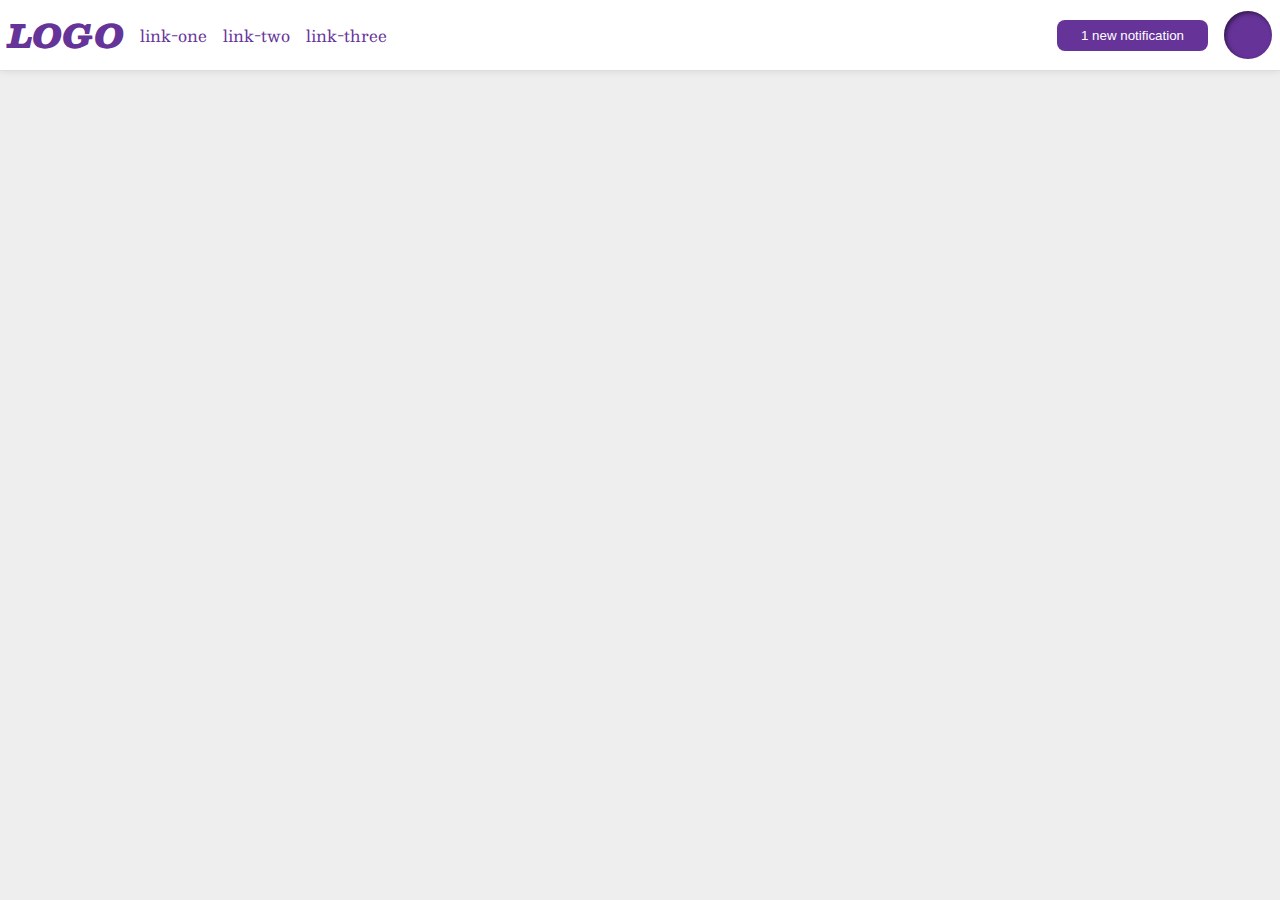
<file: foundations/flex/03-flex-header-2/index.html>
<!DOCTYPE html>
<html lang="en">
  <head>
    <meta charset="UTF-8">
    <meta http-equiv="X-UA-Compatible" content="IE=edge">
    <meta name="viewport" content="width=device-width, initial-scale=1.0">
    <title>Flex Header 2</title>
    <link rel="stylesheet" href="style.css">
  </head>
  <body>
    <div class="header">
      <div class="left-side">
      <div class="logo">
        LOGO
      </div>
      <ul class="links">
        <li><a href="https://google.com">link-one</a></li>
        <li><a href="https://google.com">link-two</a></li>
        <li><a href="https://google.com">link-three</a></li>
      </ul>
    </div>
    <div class="right-side">
      <button class="notifications">
        1 new notification
      </button>
      <div class="profile-image"></div>
    </div>
    </div>
  </body>
</html>
</file>
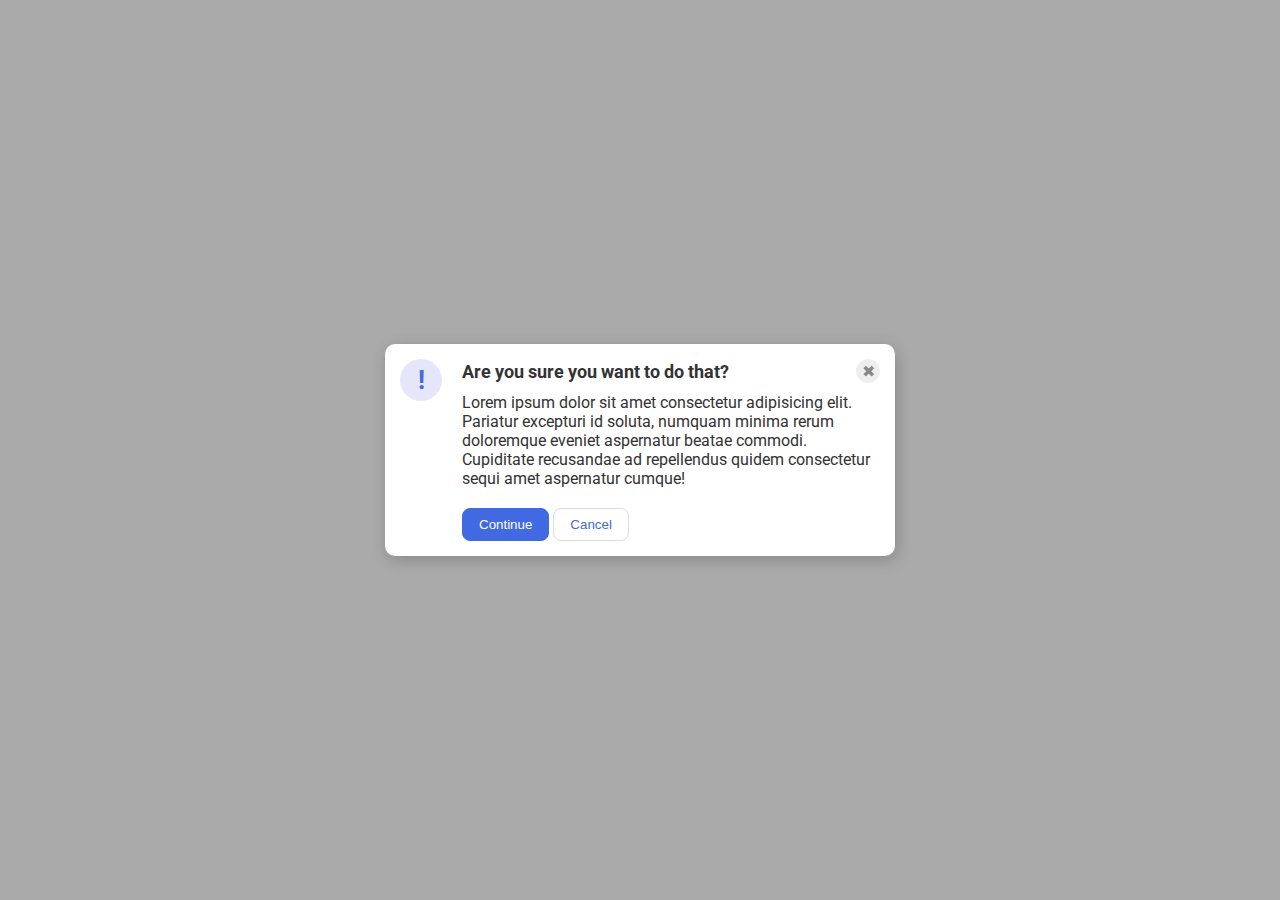
<file: foundations/flex/05-flex-modal/index.html>
<!DOCTYPE html>
<html lang="en">
  <head>
    <meta charset="UTF-8">
    <meta http-equiv="X-UA-Compatible" content="IE=edge">
    <meta name="viewport" content="width=device-width, initial-scale=1.0">
    <link rel="stylesheet" href="style.css">
    <title>Modal</title>
  </head>
  <body>
    <div class="modal">
      <div class="icon">!</div>

      <div class="container">
      <div class="header">Are you sure you want to do that?
      <button class="close-button">✖</button>
    </div>
      <div class="text">Lorem ipsum dolor sit amet consectetur adipisicing elit. Pariatur excepturi id soluta, numquam minima rerum doloremque eveniet aspernatur beatae commodi. Cupiditate recusandae ad repellendus quidem consectetur sequi amet aspernatur cumque!</div>
      <button class="continue">Continue</button>
      <button class="cancel">Cancel</button>
    </div>
    </div>
  </body>
</html>
</file>
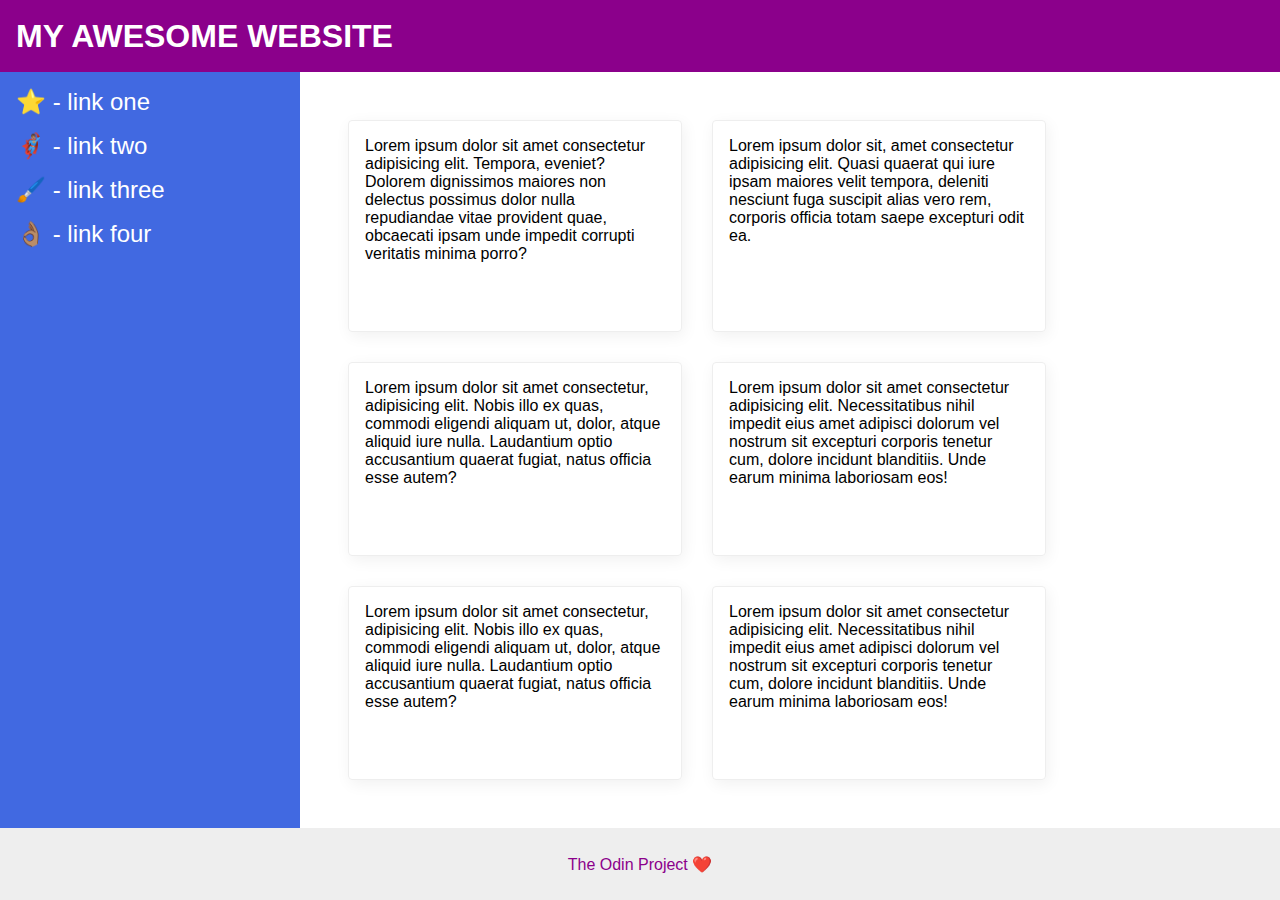
<file: foundations/flex/07-flex-layout-2/index.html>
<!DOCTYPE html>
<html lang="en">
  <head>
    <meta charset="UTF-8">
    <meta http-equiv="X-UA-Compatible" content="IE=edge">
    <meta name="viewport" content="width=device-width, initial-scale=1.0">
    <title>The Holy Grail</title>
    <link rel="stylesheet" href="style.css">
  </head>
  <body>
    <div class="header">
      MY AWESOME WEBSITE
    </div>
    <div class="content">
    <div class="sidebar">
      <ul>
        <li><a href="#">⭐ - link one</a></li>
        <li><a href="#">🦸🏽‍♂️ - link two</a></li>
        <li><a href="#">🖌️ - link three</a></li>
        <li><a href="#">👌🏽 - link four</a></li>
      </ul>
    </div>
   <div class="wrap">
    <div class="card">Lorem ipsum dolor sit amet consectetur adipisicing elit. Tempora, eveniet? Dolorem dignissimos maiores non delectus possimus dolor nulla repudiandae vitae provident quae, obcaecati ipsam unde impedit corrupti veritatis minima porro?</div>
    <div class="card">Lorem ipsum dolor sit, amet consectetur adipisicing elit. Quasi quaerat qui iure ipsam maiores velit tempora, deleniti nesciunt fuga suscipit alias vero rem, corporis officia totam saepe excepturi odit ea.</div>
    <div class="card">Lorem ipsum dolor sit amet consectetur, adipisicing elit. Nobis illo ex quas, commodi eligendi aliquam ut, dolor, atque aliquid iure nulla. Laudantium optio accusantium quaerat fugiat, natus officia esse autem?</div>
    <div class="card">Lorem ipsum dolor sit amet consectetur adipisicing elit. Necessitatibus nihil impedit eius amet adipisci dolorum vel nostrum sit excepturi corporis tenetur cum, dolore incidunt blanditiis. Unde earum minima laboriosam eos!</div>
    <div class="card">Lorem ipsum dolor sit amet consectetur, adipisicing elit. Nobis illo ex quas, commodi eligendi aliquam ut, dolor, atque aliquid iure nulla. Laudantium optio accusantium quaerat fugiat, natus officia esse autem?</div>
    <div class="card">Lorem ipsum dolor sit amet consectetur adipisicing elit. Necessitatibus nihil impedit eius amet adipisci dolorum vel nostrum sit excepturi corporis tenetur cum, dolore incidunt blanditiis. Unde earum minima laboriosam eos!</div>
  </div>
  </div>
    <div class="footer">
      The Odin Project ❤️
    </div>
  </body>
</html>
</file>
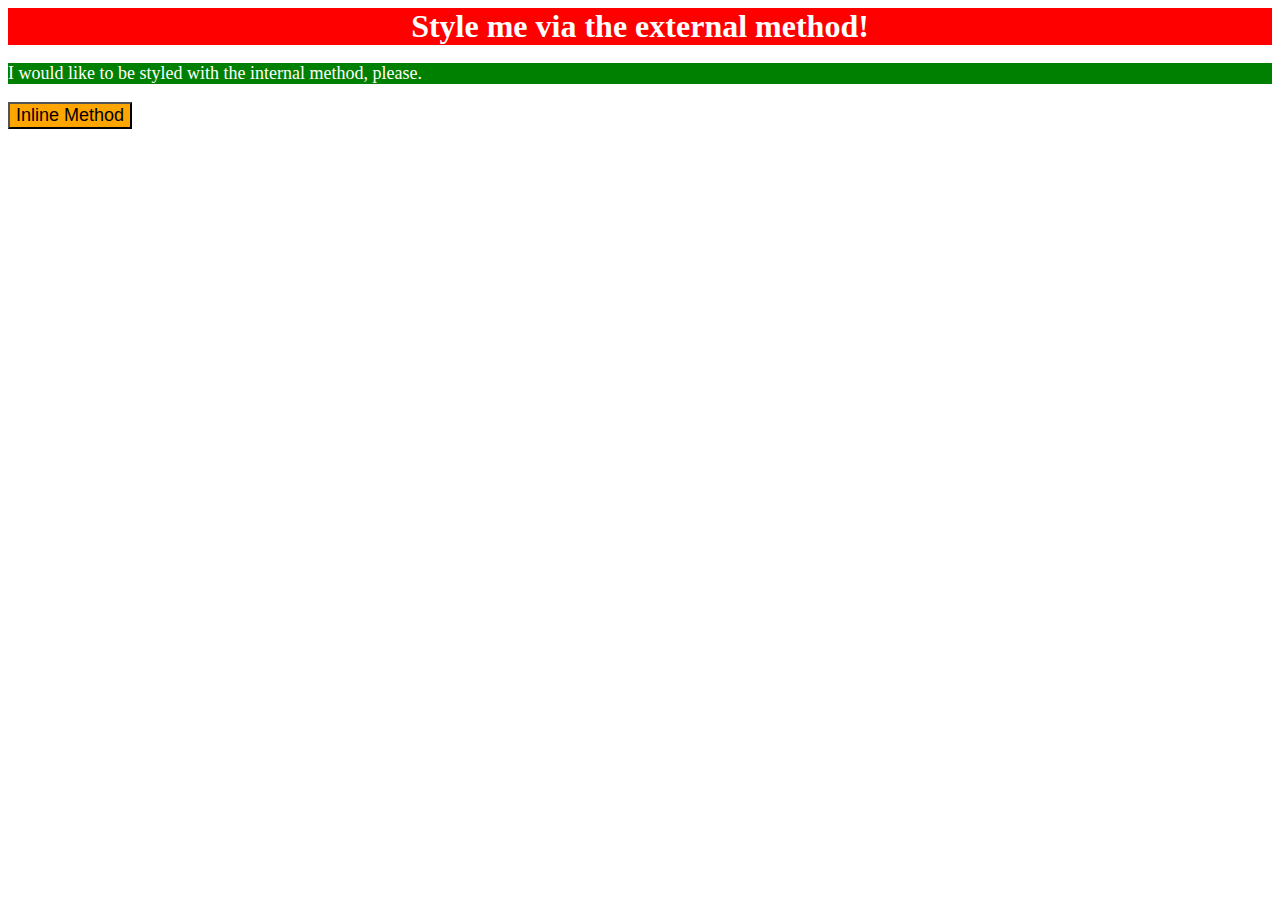
<file: foundations/intro-to-css/01-css-methods/index.html>
<!DOCTYPE html>
<html lang="en">
  <head>
    <meta charset="UTF-8">
    <meta http-equiv="X-UA-Compatible" content="IE=edge">
    <meta name="viewport" content="width=device-width, initial-scale=1.0">
    <title>Methods for Adding CSS</title>
    <link rel="stylesheet" href="style.css">
    <style>
      p {
        background-color: green;
        color: white;
        font-size: 18px;
      }
    </style>
  </head>
  <body>
    <div>Style me via the external method!</div>
    <p>I would like to be styled with the internal method, please.</p>
    <button style="background-color: orange;font-size: 18px;">Inline Method</button>
  </body>
</html>
</file>
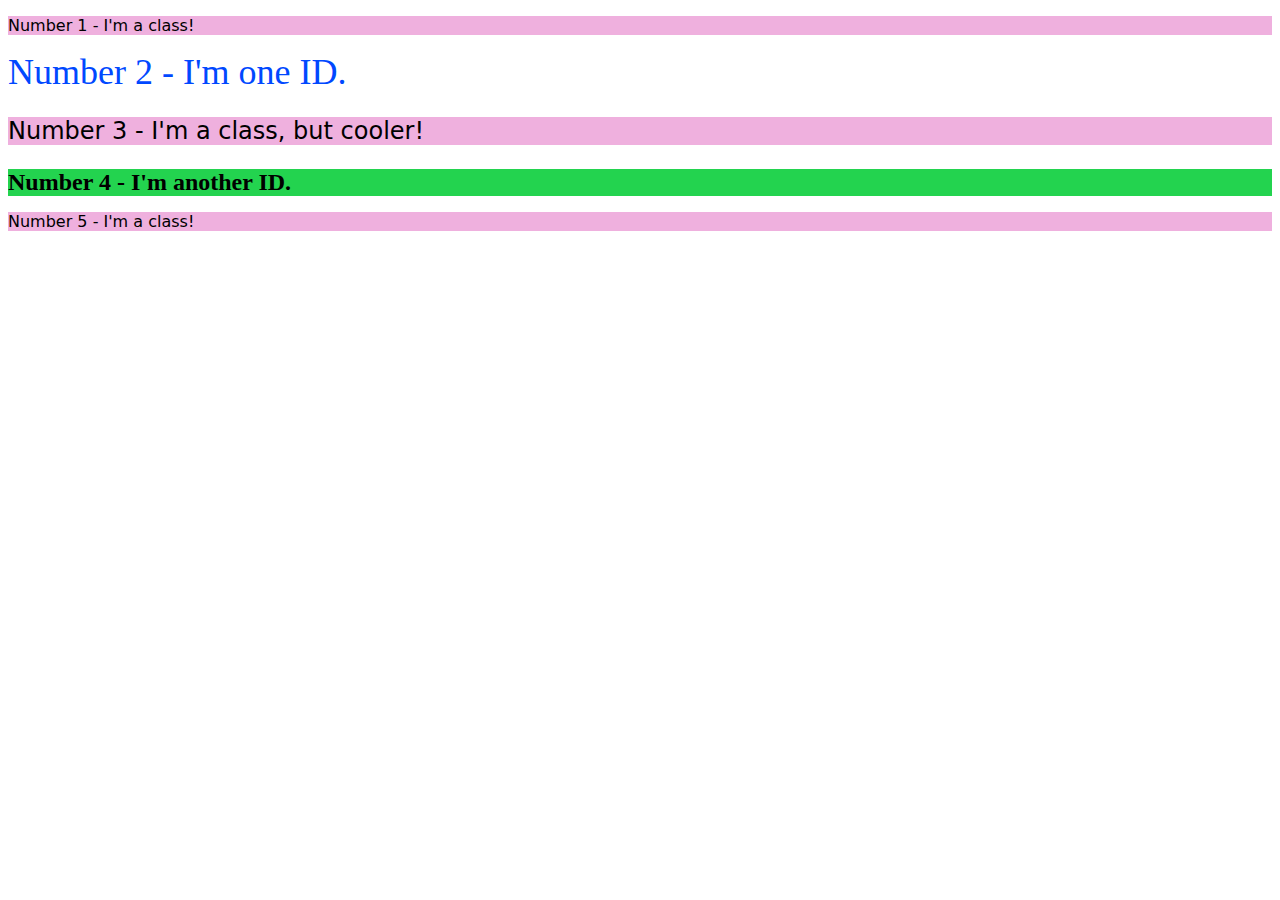
<file: foundations/intro-to-css/02-class-id-selectors/index.html>
<!DOCTYPE html>
<html lang="en">
  <head>
    <meta charset="UTF-8">
    <meta http-equiv="X-UA-Compatible" content="IE=edge">
    <meta name="viewport" content="width=device-width, initial-scale=1.0">
    <title>Class and ID Selectors</title>
    <link rel="stylesheet" href="style.css">
  </head>
  <body>
    <p class="oddNumbers">Number 1 - I'm a class!</p>
    <div id="numberTwo">Number 2 - I'm one ID.</div>
    <p class="oddNumbers numberThree">Number 3 - I'm a class, but cooler!</p>
    <div id="numberFour">Number 4 - I'm another ID.</div>
    <p class="oddNumbers">Number 5 - I'm a class!</p>
  </body>
</html>
</file>
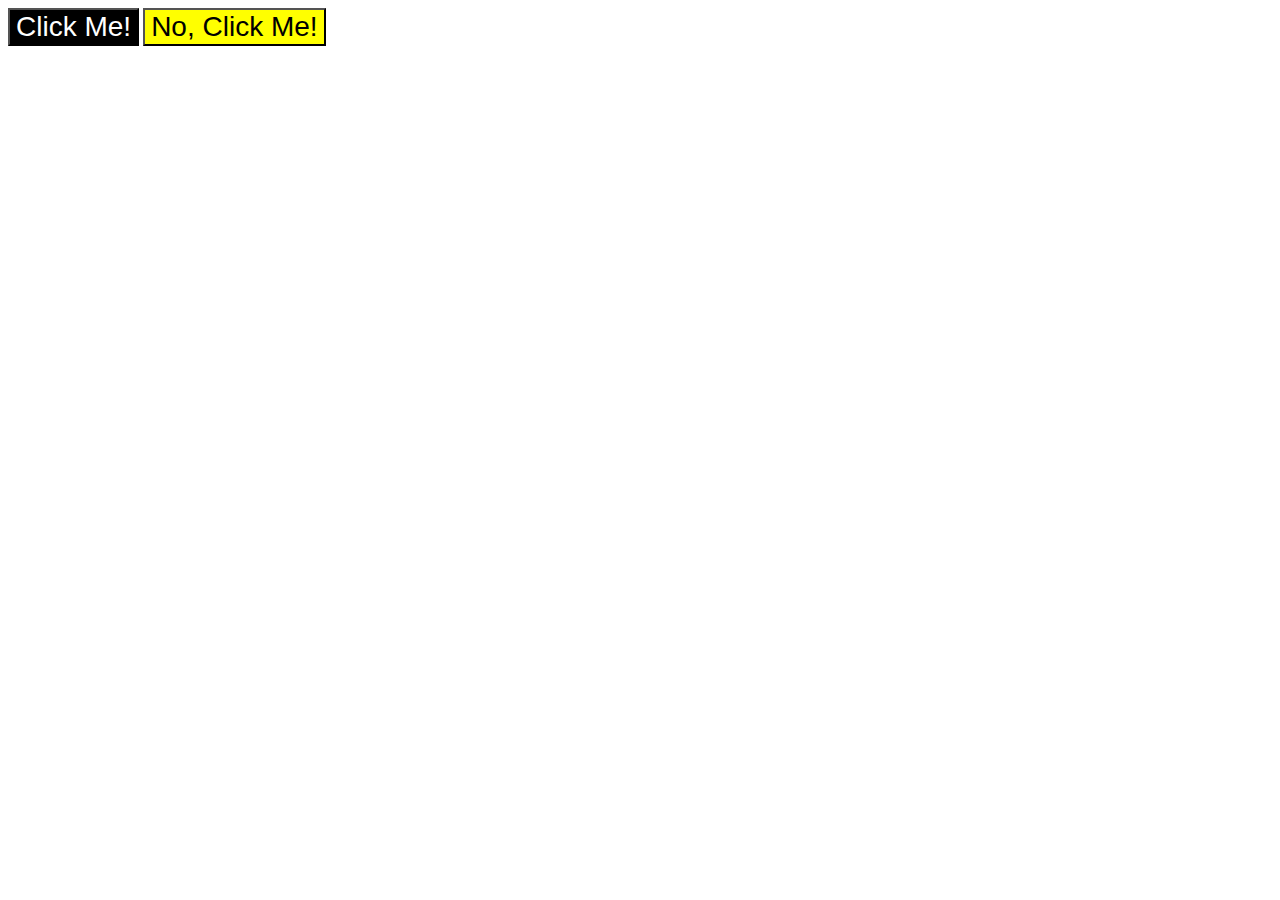
<file: foundations/intro-to-css/03-grouping-selectors/index.html>
<!DOCTYPE html>
<html lang="en">
  <head>
    <meta charset="UTF-8">
    <meta http-equiv="X-UA-Compatible" content="IE=edge">
    <meta name="viewport" content="width=device-width, initial-scale=1.0">
    <title>Grouping Selectors</title>
    <link rel="stylesheet" href="style.css">
  </head>
  <body>
    <button class="first">Click Me!</button>
    <button class="second">No, Click Me!</button>
  </body>
</html>
</file>
<file: foundations/flex/03-flex-header-2/style.css>
/* this is some magical font-importing.  
you'll learn about it later. */
@import url('https://fonts.googleapis.com/css2?family=Besley:ital,wght@0,400;1,900&display=swap');

body {
  margin: 0;
  background: #eee;
  font-family: Besley, serif;
}

.header {
  background: white;
  border-bottom: 1px solid #ddd;
  box-shadow: 0 0 8px rgba(0,0,0,.1);
  display: flex;
  justify-content: space-between;
  align-items: center;
  padding: 8px;

}

.profile-image {
  background: rebeccapurple;
  box-shadow: inset 2px 2px 4px rgba(0,0,0,.5);
  border-radius: 50%;
  width: 48px;
  height: 48px;
}

.logo {
  color: rebeccapurple;
  font-size: 32px;
  font-weight: 900;
  font-style: italic;
}

button {
  border: none;
  border-radius: 8px;
  background: rebeccapurple;
  color: white;
  padding: 8px 24px;

}

a {
  /* this removes the line under our links */
  text-decoration: none;
  color: rebeccapurple;
}

ul {
  list-style-type: none;
  display: flex;
  gap: 16px;
  margin: 0;
  padding: 0;
  
}

.left-side {
  display: flex;
  align-items: center;
  gap: 16px;
}


.right-side {
  display: flex;
  align-items: center;
  gap: 16px;
}
</file>
<file: foundations/flex/05-flex-modal/style.css>
@import url('https://fonts.googleapis.com/css2?family=Roboto:wght@400;700&display=swap');

html, body {
  height: 100%;
}

body {
  font-family: Roboto, sans-serif;
  margin: 0;
  background: #aaa;
  color: #333;
  /* I'll give you this one for free */
  display: flex;
  align-items: center;
  justify-content: center;
}

.modal {
  background: white;
  width: 480px;
  border-radius: 10px;
  box-shadow: 2px 4px 16px rgba(0,0,0,.2);
}

.icon {
  color: royalblue;
  font-size: 26px;
  font-weight: 700;
  background: lavender;
  width: 42px;
  height: 42px;
  border-radius: 50%;
  display: flex;
  align-items: center;
  justify-content: center;
}

.close-button {
  background: #eee;
  border-radius: 50%;
  color: #888;
  font-weight: 400;
  font-size: 16px;
  height: 24px;
  width: 24px;
  display: flex;
  align-items: center;
  justify-content: center;
  border: 1px solid #eee;
  padding: 0;
}

button {
  cursor: pointer;
  padding: 8px 16px;
  border-radius: 8px;
}

button.continue {
  background: royalblue;
  border: 1px solid royalblue;
  color: white;
}

button.cancel {
  background: white;
  border: 1px solid #ddd;
  color: royalblue;
}


/* solution */

.modal {
  display: flex;
  gap: 20px;
  padding: 15px;
}

.icon {
  flex-shrink: 0;
}

.header {
  display: flex;
  align-items: center;
  justify-content: space-between;
  font-size: large;
  font-weight: bold;
  margin-bottom: 10px;
}

.text {
  margin-bottom: 20px;
}
</file>
<file: foundations/flex/07-flex-layout-2/style.css>
body {
  font-family: -apple-system, BlinkMacSystemFont, 'Segoe UI', Roboto, Oxygen, Ubuntu, Cantarell, 'Open Sans', 'Helvetica Neue', sans-serif;
  margin: 0;
  min-height: 100vh;
}

.header {
  height: 72px;
  background: darkmagenta;
  color: white;
}

.footer {
  height: 72px;
  background: #eee;
  color: darkmagenta;
}

.sidebar {
  width: 300px;
  background: royalblue;
  box-sizing: border-box;
}

.card {
  border: 1px solid #eee;
  box-shadow: 2px 4px 16px rgba(0,0,0,.06);
  border-radius: 4px;
}

/* SOLUTION */

body {
  display: flex;
  flex-direction: column;
  justify-content: space-between;
}

.content {
  display: flex;
  flex: 1;
}

.header {
  font-size: 32px;
  font-weight: 900;
  display: flex;
  align-items: center;
  padding: 0 16px;
}

ul {
  list-style-type: none;
  display: flex;
  flex-direction: column;
  padding: 0;
  margin: 0;
  gap: 16px;
}

a {
  text-decoration: none;
  color: white;
  font-size: 24px;
}

.sidebar {
  display: flex;
  flex-direction: column;
  flex-shrink: 0;
  padding: 16px;
}

.footer {
  display: flex;
  justify-content: center;
  align-items: center;
}

.wrap {
  display: flex;
  flex-wrap: wrap;
  padding: 48px;
  gap: 30px;
}

.card {
  width: 300px;
  padding: 16px;
}
</file>
<file: foundations/intro-to-css/01-css-methods/style.css>
div {
    background-color: red;
    color: white;
    font-size: 32px;
    text-align: center;
    font-weight: bold;
}
</file>
<file: foundations/intro-to-css/02-class-id-selectors/style.css>
.oddNumbers {
background-color: rgb(239, 176, 222);
font-family: Verdana, DeJavu Sans, sans-serif;
}

#numberTwo {
    font-size: 36px;
    color: rgb(0, 72, 255);
}
.numberThree {
    font-size: 24px;
}
#numberFour {
    background-color: rgb(35, 211, 79);
    font-size: 24px;
    font-weight: bold;
}
</file>
<file: foundations/intro-to-css/03-grouping-selectors/style.css>
.first {
    background-color: black;
    color: white;
}

.second {
    background-color: yellow;
}

.first, .second {
    font-size: 28px;
    font-family: Helvetica, 'Times New Roman', serif;
}
</file>
